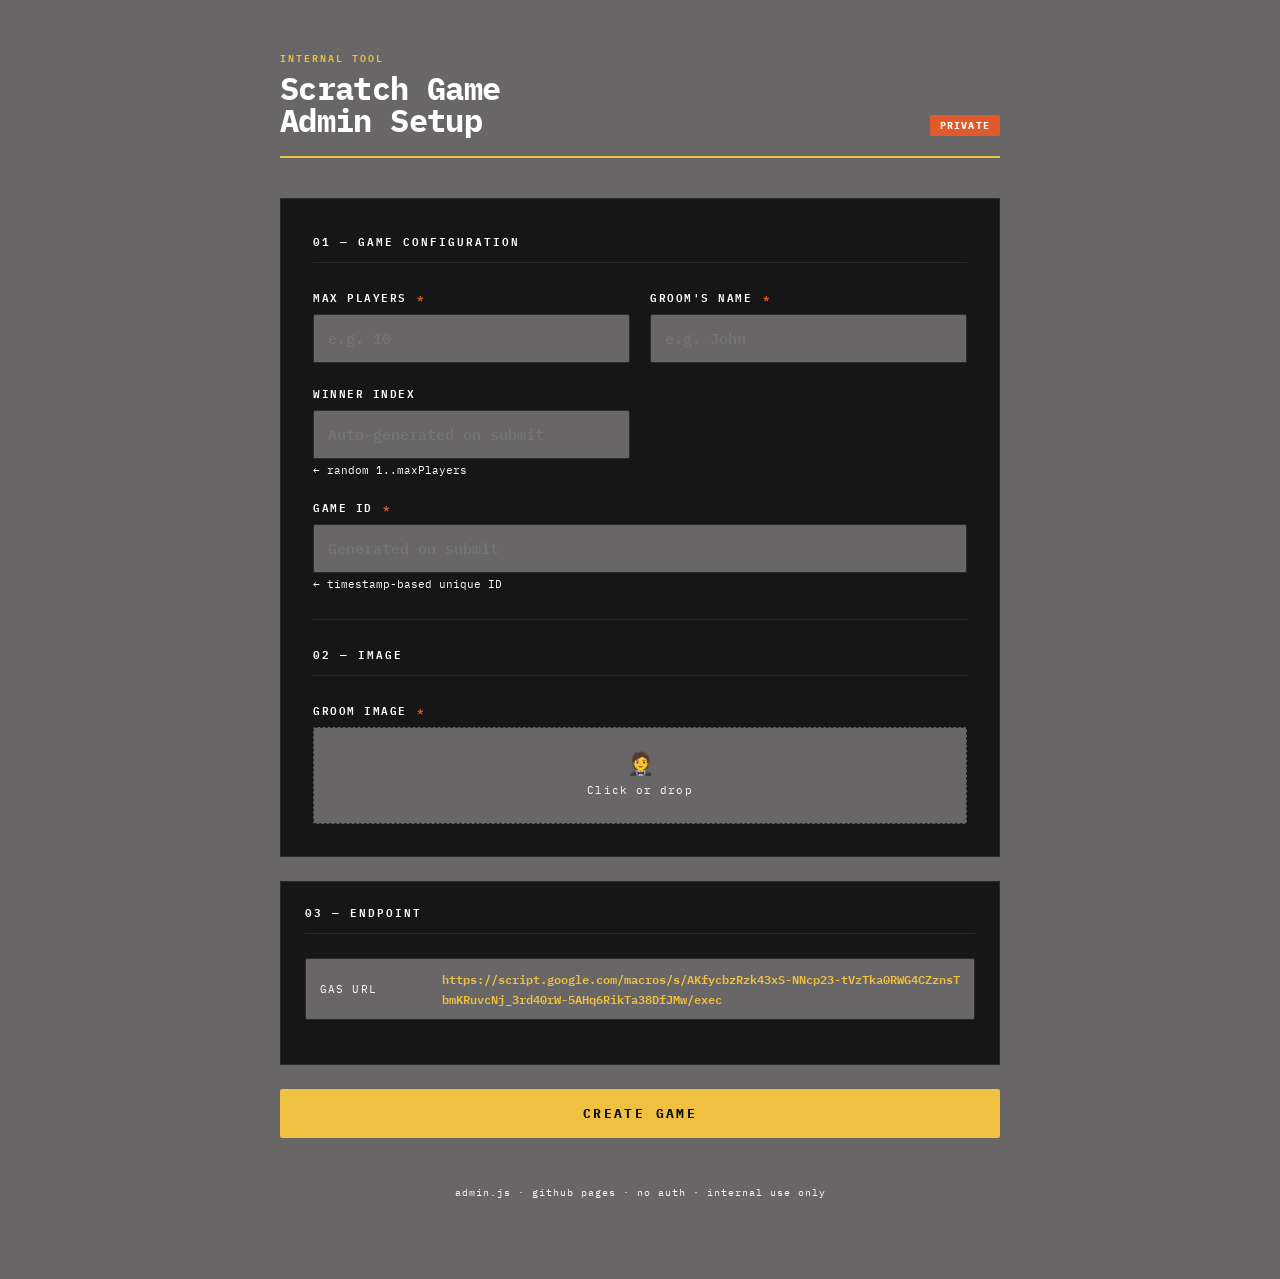
<file: admin.html>
<!DOCTYPE html>
<html lang="en">
<head>
  <meta charset="UTF-8" />
  <meta name="viewport" content="width=device-width, initial-scale=1.0" />
  <title>ADMIN — Scratch Game Setup</title>
  <link rel="preconnect" href="https://fonts.googleapis.com" />
  <link href="https://fonts.googleapis.com/css2?family=IBM+Plex+Mono:wght@400;600;700&family=IBM+Plex+Sans:wght@300;400;500&display=swap" rel="stylesheet" />
  <style>
    /* ─── Reset & Tokens ─────────────────────────────── */
    *, *::before, *::after { box-sizing: border-box; margin: 0; padding: 0; }

    :root {
      --bg:       #686666;
      --surface:  #161616;
      --border:   #2a2a2a;
      --accent:   #f0c040;
      --accent2:  #e05a2b;
      --text:     #ffffff;
      --muted:    #fffbfb;
      --success:  #3ecf70;
      --error:    #e05a2b;
      --mono:     'IBM Plex Mono', monospace;
      --sans:     'IBM Plex Sans', sans-serif;
      --radius:   2px;
    }

    body {
      background: var(--bg);
      color: var(--text);
      font-family: var(--sans);
      font-size: 14px;
      min-height: 100vh;
      display: grid;
      place-items: start center;
      padding: 48px 16px 80px;
    }

    /* ─── Layout ─────────────────────────────────────── */
    .shell {
      width: 100%;
      max-width: 720px;
    }

    /* ─── Header ─────────────────────────────────────── */
    header {
      border-bottom: 2px solid var(--accent);
      padding-bottom: 20px;
      margin-bottom: 40px;
      display: flex;
      align-items: flex-end;
      justify-content: space-between;
      gap: 16px;
    }

    .header-label {
      font-family: var(--mono);
      font-size: 10px;
      font-weight: 600;
      color: var(--accent);
      letter-spacing: .2em;
      text-transform: uppercase;
      margin-bottom: 6px;
    }

    header h1 {
      font-family: var(--mono);
      font-size: clamp(22px, 4vw, 32px);
      font-weight: 700;
      letter-spacing: -.02em;
      line-height: 1;
      color: var(--text);
    }

    .badge {
      font-family: var(--mono);
      font-size: 10px;
      font-weight: 700;
      letter-spacing: .12em;
      background: var(--accent2);
      color: #fff;
      padding: 4px 10px;
      border-radius: var(--radius);
      white-space: nowrap;
      align-self: flex-end;
    }

    /* ─── Form Card ──────────────────────────────────── */
    .card {
      background: var(--surface);
      border: 1px solid var(--border);
      padding: 32px;
      margin-bottom: 24px;
    }

    .card-title {
      font-family: var(--mono);
      font-size: 11px;
      font-weight: 600;
      color: var(--muted);
      letter-spacing: .18em;
      text-transform: uppercase;
      margin-bottom: 24px;
      padding-bottom: 12px;
      border-bottom: 1px solid var(--border);
    }

    /* ─── Field Groups ───────────────────────────────── */
    .field-grid {
      display: grid;
      grid-template-columns: 1fr 1fr;
      gap: 20px;
      margin-bottom: 28px;
    }

    @media (max-width: 500px) {
      .field-grid { grid-template-columns: 1fr; }
      .card { padding: 20px; }
    }

    .field {
      display: flex;
      flex-direction: column;
      gap: 8px;
    }

    .field.full { grid-column: 1 / -1; }

    label {
      font-family: var(--mono);
      font-size: 11px;
      font-weight: 600;
      color: var(--muted);
      letter-spacing: .14em;
      text-transform: uppercase;
    }

    label span {
      color: var(--accent2);
      margin-left: 2px;
    }

    .hint {
      font-size: 11px;
      color: var(--muted);
      font-family: var(--mono);
      margin-top: -4px;
    }

    /* ─── Inputs ─────────────────────────────────────── */
    input[type="number"],
    input[type="text"] {
      background: var(--bg);
      border: 1px solid var(--border);
      color: var(--text);
      font-family: var(--mono);
      font-size: 15px;
      font-weight: 600;
      padding: 11px 14px;
      border-radius: var(--radius);
      outline: none;
      transition: border-color .15s;
      width: 100%;
    }

    input[type="number"]:focus,
    input[type="text"]:focus {
      border-color: var(--accent);
    }

    /* ─── File Dropzones ─────────────────────────────── */
    .dropzone {
      position: relative;
      background: var(--bg);
      border: 1px dashed var(--border);
      border-radius: var(--radius);
      padding: 20px 16px;
      text-align: center;
      cursor: pointer;
      transition: border-color .15s, background .15s;
      overflow: hidden;
    }

    .dropzone:hover,
    .dropzone.drag-over {
      border-color: var(--accent);
      background: rgba(240,192,64,.04);
    }

    .dropzone input[type="file"] {
      position: absolute;
      inset: 0;
      opacity: 0;
      cursor: pointer;
      width: 100%;
      height: 100%;
    }

    .dropzone-icon {
      font-size: 22px;
      margin-bottom: 6px;
    }

    .dropzone-label {
      font-family: var(--mono);
      font-size: 11px;
      color: var(--muted);
      letter-spacing: .1em;
    }

    .dropzone-name {
      font-family: var(--mono);
      font-size: 12px;
      color: var(--accent);
      margin-top: 6px;
      font-weight: 600;
      word-break: break-all;
    }

    /* ─── Divider ─────────────────────────────────────── */
    .divider {
      border: none;
      border-top: 1px solid var(--border);
      margin: 24px 0;
    }

    /* ─── Preview Row ─────────────────────────────────── */
    .preview-row {
      display: flex;
      gap: 12px;
      align-items: center;
      background: var(--bg);
      border: 1px solid var(--border);
      padding: 10px 14px;
      border-radius: var(--radius);
      margin-bottom: 24px;
    }

    .preview-row .key {
      font-family: var(--mono);
      font-size: 11px;
      color: var(--muted);
      letter-spacing: .1em;
      min-width: 110px;
    }

    .preview-row .val {
      font-family: var(--mono);
      font-size: 12px;
      color: var(--accent);
      font-weight: 600;
      word-break: break-all;
    }

    /* ─── Submit Button ───────────────────────────────── */
    .btn-submit {
      width: 100%;
      background: var(--accent);
      color: #0e0e0e;
      font-family: var(--mono);
      font-size: 13px;
      font-weight: 700;
      letter-spacing: .18em;
      text-transform: uppercase;
      border: none;
      border-radius: var(--radius);
      padding: 16px;
      cursor: pointer;
      transition: background .15s, transform .1s;
      display: flex;
      align-items: center;
      justify-content: center;
      gap: 10px;
    }

    .btn-submit:hover:not(:disabled) { background: #f5d060; }
    .btn-submit:active:not(:disabled) { transform: translateY(1px); }
    .btn-submit:disabled { opacity: .4; cursor: not-allowed; }

    .spinner {
      width: 14px; height: 14px;
      border: 2px solid rgba(0,0,0,.3);
      border-top-color: #000;
      border-radius: 50%;
      animation: spin .7s linear infinite;
      display: none;
    }

    @keyframes spin { to { transform: rotate(360deg); } }

    /* ─── Result Panel ────────────────────────────────── */
    #result-panel {
      display: none;
      border: 1px solid var(--border);
      border-radius: var(--radius);
      overflow: hidden;
    }

    .result-header {
      display: flex;
      align-items: center;
      gap: 10px;
      padding: 14px 20px;
      font-family: var(--mono);
      font-size: 12px;
      font-weight: 700;
      letter-spacing: .14em;
      text-transform: uppercase;
    }

    .result-header.success { background: rgba(62,207,112,.1); color: var(--success); border-bottom: 1px solid rgba(62,207,112,.2); }
    .result-header.error   { background: rgba(224,90,43,.1);  color: var(--error);   border-bottom: 1px solid rgba(224,90,43,.2); }

    .result-body {
      background: var(--surface);
      padding: 20px;
    }

    .result-field {
      margin-bottom: 14px;
    }

    .result-field:last-child { margin-bottom: 0; }

    .result-field-label {
      font-family: var(--mono);
      font-size: 10px;
      color: var(--muted);
      letter-spacing: .15em;
      text-transform: uppercase;
      margin-bottom: 4px;
    }

    .result-link {
      font-family: var(--mono);
      font-size: 13px;
      font-weight: 600;
      color: var(--accent);
      text-decoration: none;
      word-break: break-all;
      display: inline-block;
    }

    .result-link:hover { text-decoration: underline; }

    .copy-btn {
      background: transparent;
      border: 1px solid var(--border);
      color: var(--muted);
      font-family: var(--mono);
      font-size: 10px;
      letter-spacing: .1em;
      padding: 4px 10px;
      border-radius: var(--radius);
      cursor: pointer;
      margin-top: 8px;
      transition: border-color .15s, color .15s;
    }

    .copy-btn:hover { border-color: var(--accent); color: var(--accent); }

    .error-msg {
      font-family: var(--mono);
      font-size: 13px;
      color: var(--error);
    }

    /* ─── Footer ──────────────────────────────────────── */
    footer {
      margin-top: 48px;
      font-family: var(--mono);
      font-size: 10px;
      color: var(--muted);
      letter-spacing: .1em;
      text-align: center;
    }
  </style>
</head>
<body>
  <div class="shell">

    <!-- Header -->
    <header>
      <div>
        <p class="header-label">Internal Tool</p>
        <h1>Scratch Game<br>Admin Setup</h1>
      </div>
      <span class="badge">PRIVATE</span>
    </header>

    <!-- Form Card -->
    <div class="card">
      <p class="card-title">01 — Game Configuration</p>

      <div class="field-grid">

        <!-- Max Players -->
        <div class="field">
          <label for="maxPlayers">Max Players <span>*</span></label>
          <input type="number" id="maxPlayers" min="2" max="20" placeholder="e.g. 10" required />
        </div>

        <!-- Groom's Name -->
        <div class="field">
          <label for="groomName">Groom's Name <span>*</span></label>
          <input type="text" id="groomName" maxlength="50" placeholder="e.g. John" required />
        </div>

        <!-- Winner Index (auto) -->
        <div class="field">
          <label>Winner Index</label>
          <input type="text" id="winnerPreview" readonly placeholder="Auto-generated on submit" />
          <span class="hint">← random 1..maxPlayers</span>
        </div>

        <!-- Game ID preview -->
        <div class="field full">
          <label>Game ID <span>*</span></label>
          <input type="text" id="gameIdPreview" readonly placeholder="Generated on submit" />
          <span class="hint">← timestamp-based unique ID</span>
        </div>

      </div>

      <hr class="divider" />
      <p class="card-title">02 — Image</p>

      <!-- Groom dropzone (single image) -->
      <div class="field">
        <label>Groom Image <span>*</span></label>
        <div class="dropzone" id="dz-groom">
          <input type="file" id="groomImage" accept="image/*" required />
          <div class="dropzone-icon">🤵</div>
          <div class="dropzone-label">Click or drop</div>
          <div class="dropzone-name" id="groom-name"></div>
        </div>
      </div>
    </div>

    <!-- Config Preview -->
    <div class="card" style="padding:20px 24px;">
      <p class="card-title">03 — Endpoint</p>
      <div class="preview-row">
        <span class="key">GAS URL</span>
        <span class="val" id="endpoint-display">— paste in admin.js</span>
      </div>
    </div>

    <!-- Submit -->
    <button class="btn-submit" id="submit-btn" type="button">
      <div class="spinner" id="spinner"></div>
      <span id="btn-label">Create Game</span>
    </button>

    <!-- Result Panel -->
    <div id="result-panel" style="margin-top:24px">
      <div class="result-header" id="result-header"></div>
      <div class="result-body" id="result-body"></div>
    </div>

    <footer>admin.js · github pages · no auth · internal use only</footer>
  </div>

  <script src="admin.js"></script>
</body>
</html>
</file>
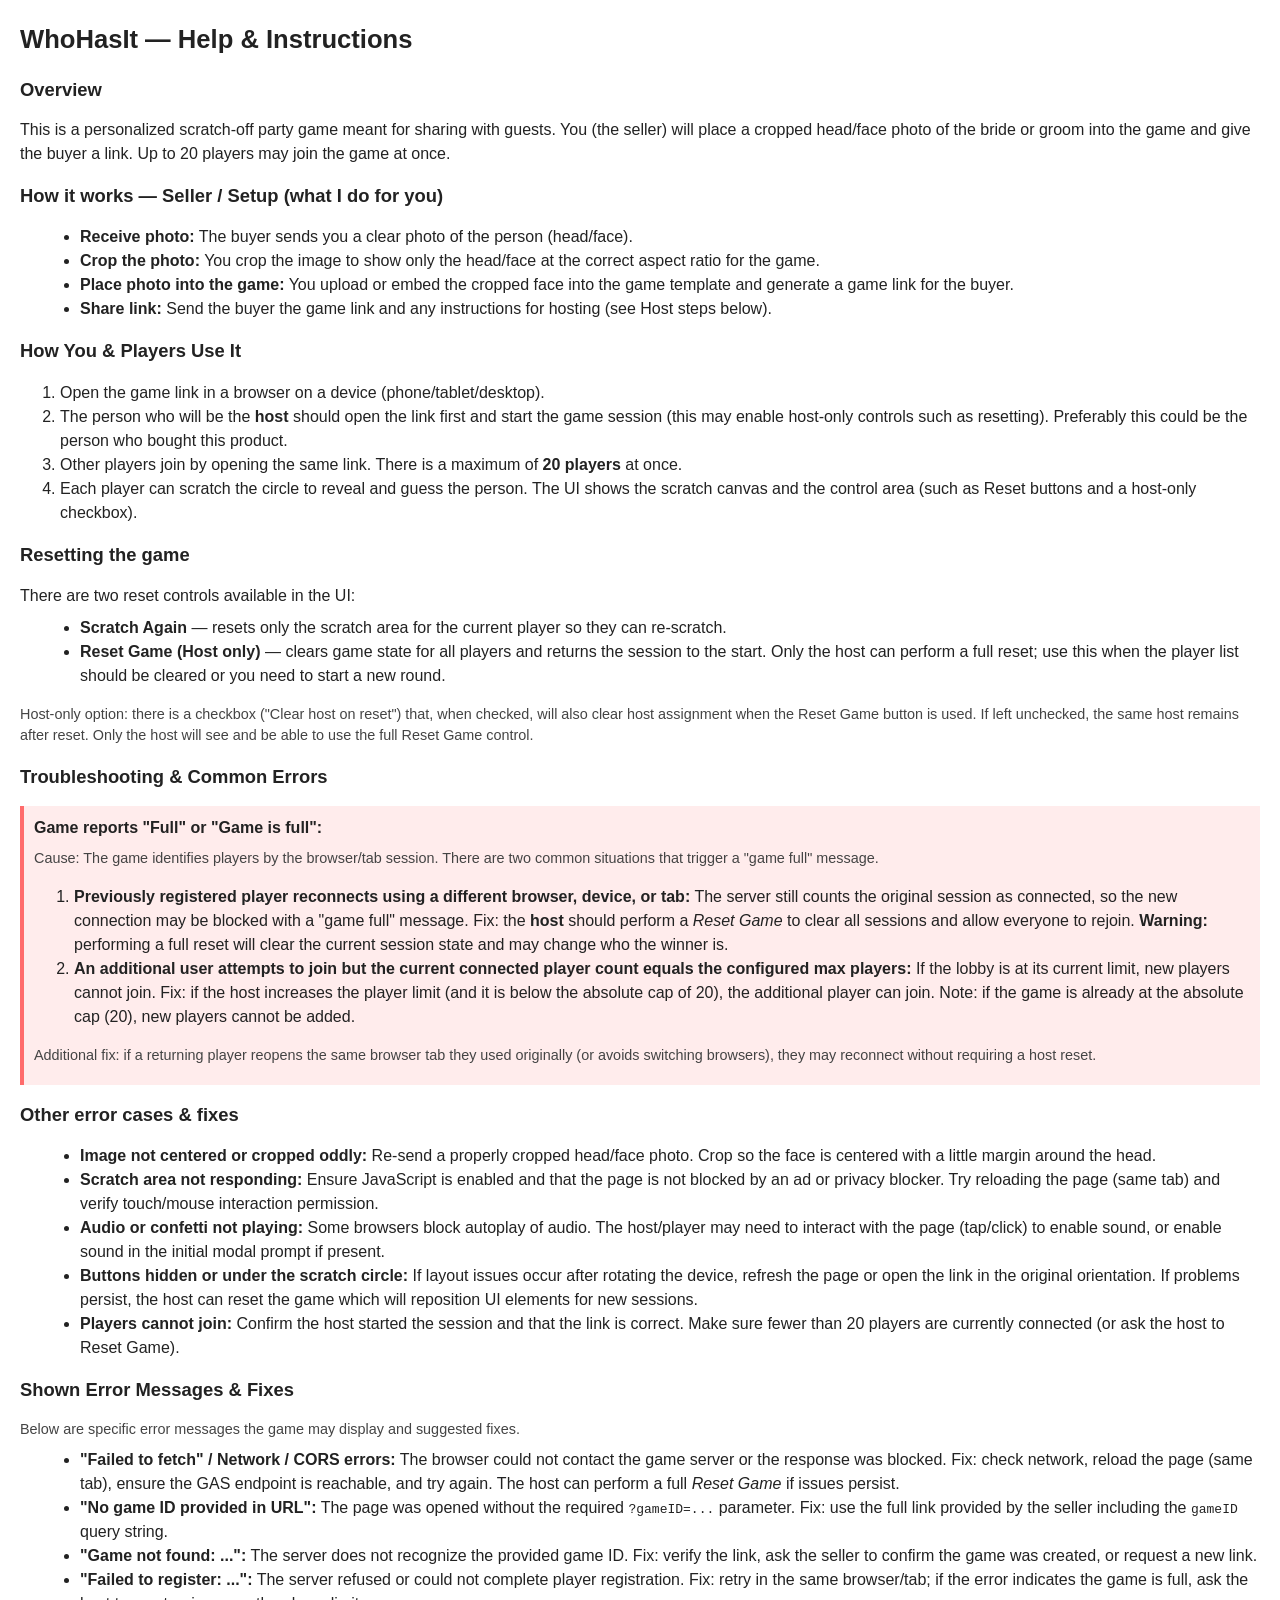
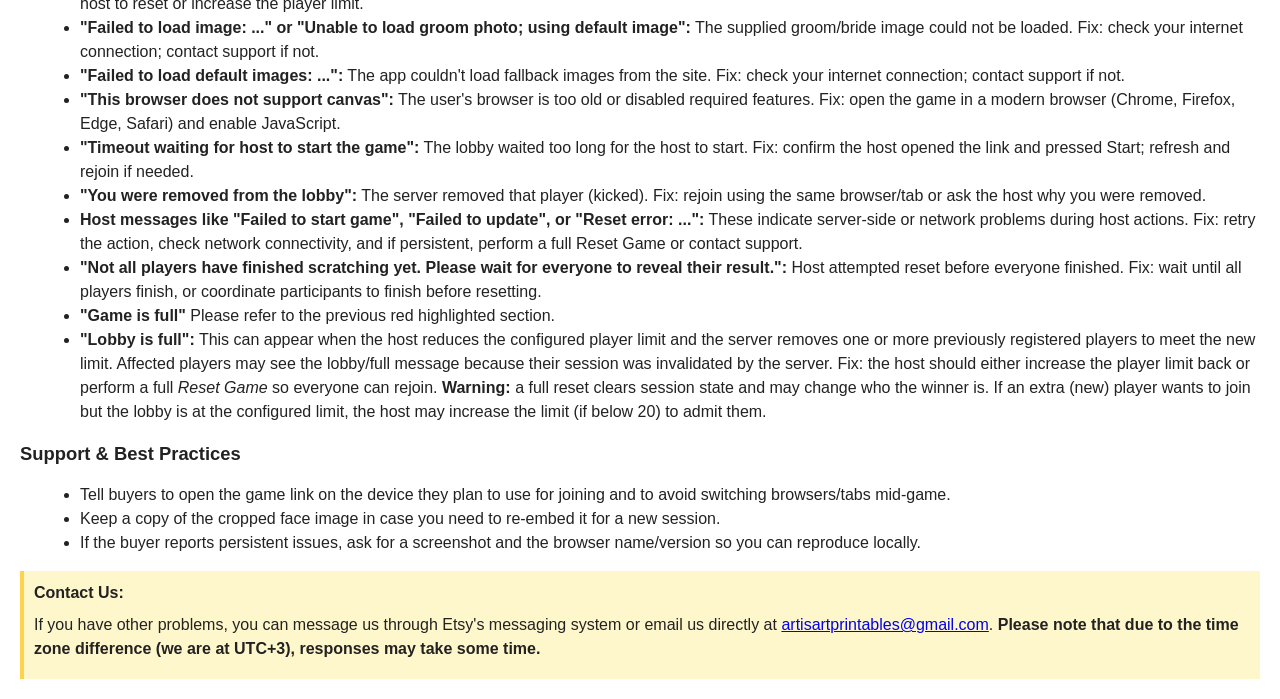
<file: help.html>
<!doctype html>
<html lang="en">
<head>
  <meta charset="utf-8">
  <meta name="viewport" content="width=device-width, initial-scale=1">
  <title>WhoHasIt — Help & Instructions</title>
  <style>
    body{font-family: Arial, Helvetica, sans-serif;line-height:1.5;margin:20px;color:#222}
    h1{font-size:1.6rem}
    h2{font-size:1.15rem;margin-top:1rem}
    p{margin:8px 0}
    ul{margin:8px 0 16px 20px}
    .note{background:#fff7cc;border-left:4px solid #ffd24d;padding:10px;margin:10px 0}
    .error{background:#ffecec;border-left:4px solid #ff6b6b;padding:10px;margin:10px 0}
    .small{font-size:0.9rem;color:#444}
  </style>
</head>
<body>
  <h1>WhoHasIt — Help & Instructions</h1>

  <h2>Overview</h2>
  <p>This is a personalized scratch-off party game meant for sharing with guests. You (the seller) will place a cropped head/face photo of the bride or groom into the game and give the buyer a link. Up to 20 players may join the game at once.</p>

  <h2>How it works — Seller / Setup (what I do for you)</h2>
  <ul>
    <li><strong>Receive photo:</strong> The buyer sends you a clear photo of the person (head/face).</li>
    <li><strong>Crop the photo:</strong> You crop the image to show only the head/face at the correct aspect ratio for the game.</li>
    <li><strong>Place photo into the game:</strong> You upload or embed the cropped face into the game template and generate a game link for the buyer.</li>
    <li><strong>Share link:</strong> Send the buyer the game link and any instructions for hosting (see Host steps below).</li>
  </ul>

  <h2>How You & Players Use It</h2>
  <ol>
    <li>Open the game link in a browser on a device (phone/tablet/desktop).</li>
    <li>The person who will be the <strong>host</strong> should open the link first and start the game session (this may enable host-only controls such as resetting). Preferably this could be the person who bought this product.</li>
    <li>Other players join by opening the same link. There is a maximum of <strong>20 players</strong> at once.</li>
    <li>Each player can scratch the circle to reveal and guess the person. The UI shows the scratch canvas and the control area (such as Reset buttons and a host-only checkbox).</li>
  </ol>

  <h2>Resetting the game</h2>
  <p>There are two reset controls available in the UI:</p>
  <ul>
    <li><strong>Scratch Again</strong> — resets only the scratch area for the current player so they can re-scratch.</li>
    <li><strong>Reset Game (Host only)</strong> — clears game state for all players and returns the session to the start. Only the host can perform a full reset; use this when the player list should be cleared or you need to start a new round.</li>
  </ul>
  <p class="small">Host-only option: there is a checkbox ("Clear host on reset") that, when checked, will also clear host assignment when the Reset Game button is used. If left unchecked, the same host remains after reset. Only the host will see and be able to use the full Reset Game control.</p>

  <h2>Troubleshooting & Common Errors</h2>
  <div class="error"><strong>Game reports "Full" or "Game is full":</strong>
    <p class="small">Cause: The game identifies players by the browser/tab session. There are two common situations that trigger a "game full" message.</p>
    <ol>
      <li><strong>Previously registered player reconnects using a different browser, device, or tab:</strong> The server still counts the original session as connected, so the new connection may be blocked with a "game full" message. Fix: the <strong>host</strong> should perform a <em>Reset Game</em> to clear all sessions and allow everyone to rejoin. <strong>Warning:</strong> performing a full reset will clear the current session state and may change who the winner is.</li>
      <li><strong>An additional user attempts to join but the current connected player count equals the configured max players:</strong> If the lobby is at its current limit, new players cannot join. Fix: if the host increases the player limit (and it is below the absolute cap of 20), the additional player can join. Note: if the game is already at the absolute cap (20), new players cannot be added.</li>
    </ol>
    <p class="small">Additional fix: if a returning player reopens the same browser tab they used originally (or avoids switching browsers), they may reconnect without requiring a host reset.</p>
  </div>

  <h2>Other error cases & fixes</h2>
  <ul>
    <li><strong>Image not centered or cropped oddly:</strong> Re-send a properly cropped head/face photo. Crop so the face is centered with a little margin around the head.</li>
    <li><strong>Scratch area not responding:</strong> Ensure JavaScript is enabled and that the page is not blocked by an ad or privacy blocker. Try reloading the page (same tab) and verify touch/mouse interaction permission.</li>
    <li><strong>Audio or confetti not playing:</strong> Some browsers block autoplay of audio. The host/player may need to interact with the page (tap/click) to enable sound, or enable sound in the initial modal prompt if present.</li>
    <li><strong>Buttons hidden or under the scratch circle:</strong> If layout issues occur after rotating the device, refresh the page or open the link in the original orientation. If problems persist, the host can reset the game which will reposition UI elements for new sessions.</li>
    <li><strong>Players cannot join:</strong> Confirm the host started the session and that the link is correct. Make sure fewer than 20 players are currently connected (or ask the host to Reset Game).</li>
  </ul>

  <h2>Shown Error Messages & Fixes</h2>
  <p class="small">Below are specific error messages the game may display and suggested fixes.</p>
  <ul>
    <li><strong>"Failed to fetch" / Network / CORS errors:</strong> The browser could not contact the game server or the response was blocked. Fix: check network, reload the page (same tab), ensure the GAS endpoint is reachable, and try again. The host can perform a full <em>Reset Game</em> if issues persist.</li>
    <li><strong>"No game ID provided in URL":</strong> The page was opened without the required <code>?gameID=...</code> parameter. Fix: use the full link provided by the seller including the <code>gameID</code> query string.</li>
    <li><strong>"Game not found: ...":</strong> The server does not recognize the provided game ID. Fix: verify the link, ask the seller to confirm the game was created, or request a new link.</li>
    <li><strong>"Failed to register: ...":</strong> The server refused or could not complete player registration. Fix: retry in the same browser/tab; if the error indicates the game is full, ask the host to reset or increase the player limit.</li>
    <li><strong>"Failed to load image: ..." or "Unable to load groom photo; using default image":</strong> The supplied groom/bride image could not be loaded. Fix: check your internet connection; contact support if not.</li>
    <li><strong>"Failed to load default images: ...":</strong> The app couldn't load fallback images from the site. Fix: check your internet connection; contact support if not.</li>
    <li><strong>"This browser does not support canvas":</strong> The user's browser is too old or disabled required features. Fix: open the game in a modern browser (Chrome, Firefox, Edge, Safari) and enable JavaScript.</li>
    <li><strong>"Timeout waiting for host to start the game":</strong> The lobby waited too long for the host to start. Fix: confirm the host opened the link and pressed Start; refresh and rejoin if needed.</li>
    <li><strong>"You were removed from the lobby":</strong> The server removed that player (kicked). Fix: rejoin using the same browser/tab or ask the host why you were removed.</li>
    <li><strong>Host messages like "Failed to start game", "Failed to update", or "Reset error: ...":</strong> These indicate server-side or network problems during host actions. Fix: retry the action, check network connectivity, and if persistent, perform a full Reset Game or contact support.</li>
    <li><strong>"Not all players have finished scratching yet. Please wait for everyone to reveal their result.":</strong> Host attempted reset before everyone finished. Fix: wait until all players finish, or coordinate participants to finish before resetting.</li>
    <li><strong>"Game is full"</strong> Please refer to the previous red highlighted section.</li>
    <li><strong>"Lobby is full":</strong> This can appear when the host reduces the configured player limit and the server removes one or more previously registered players to meet the new limit. Affected players may see the lobby/full message because their session was invalidated by the server.
      Fix: the host should either increase the player limit back or perform a full <em>Reset Game</em> so everyone can rejoin. <strong>Warning:</strong> a full reset clears session state and may change who the winner is. If an extra (new) player wants to join but the lobby is at the configured limit, the host may increase the limit (if below 20) to admit them.
    </li>
</ul>

  <h2>Support & Best Practices</h2>
  <ul>
    <li>Tell buyers to open the game link on the device they plan to use for joining and to avoid switching browsers/tabs mid-game.</li>
    <li>Keep a copy of the cropped face image in case you need to re-embed it for a new session.</li>
    <li>If the buyer reports persistent issues, ask for a screenshot and the browser name/version so you can reproduce locally.</li>
  </ul>

  <div class="note">
  <strong>Contact Us:</strong>
  <p>If you have other problems, you can message us through Etsy's messaging system or email us directly at <a href="mailto:artisartprintables@gmail.com">artisartprintables@gmail.com</a>. <strong>Please note that due to the time zone difference (we are at UTC+3), responses may take some time.</strong></p>
</div>
 </body>
</html>
</file>
